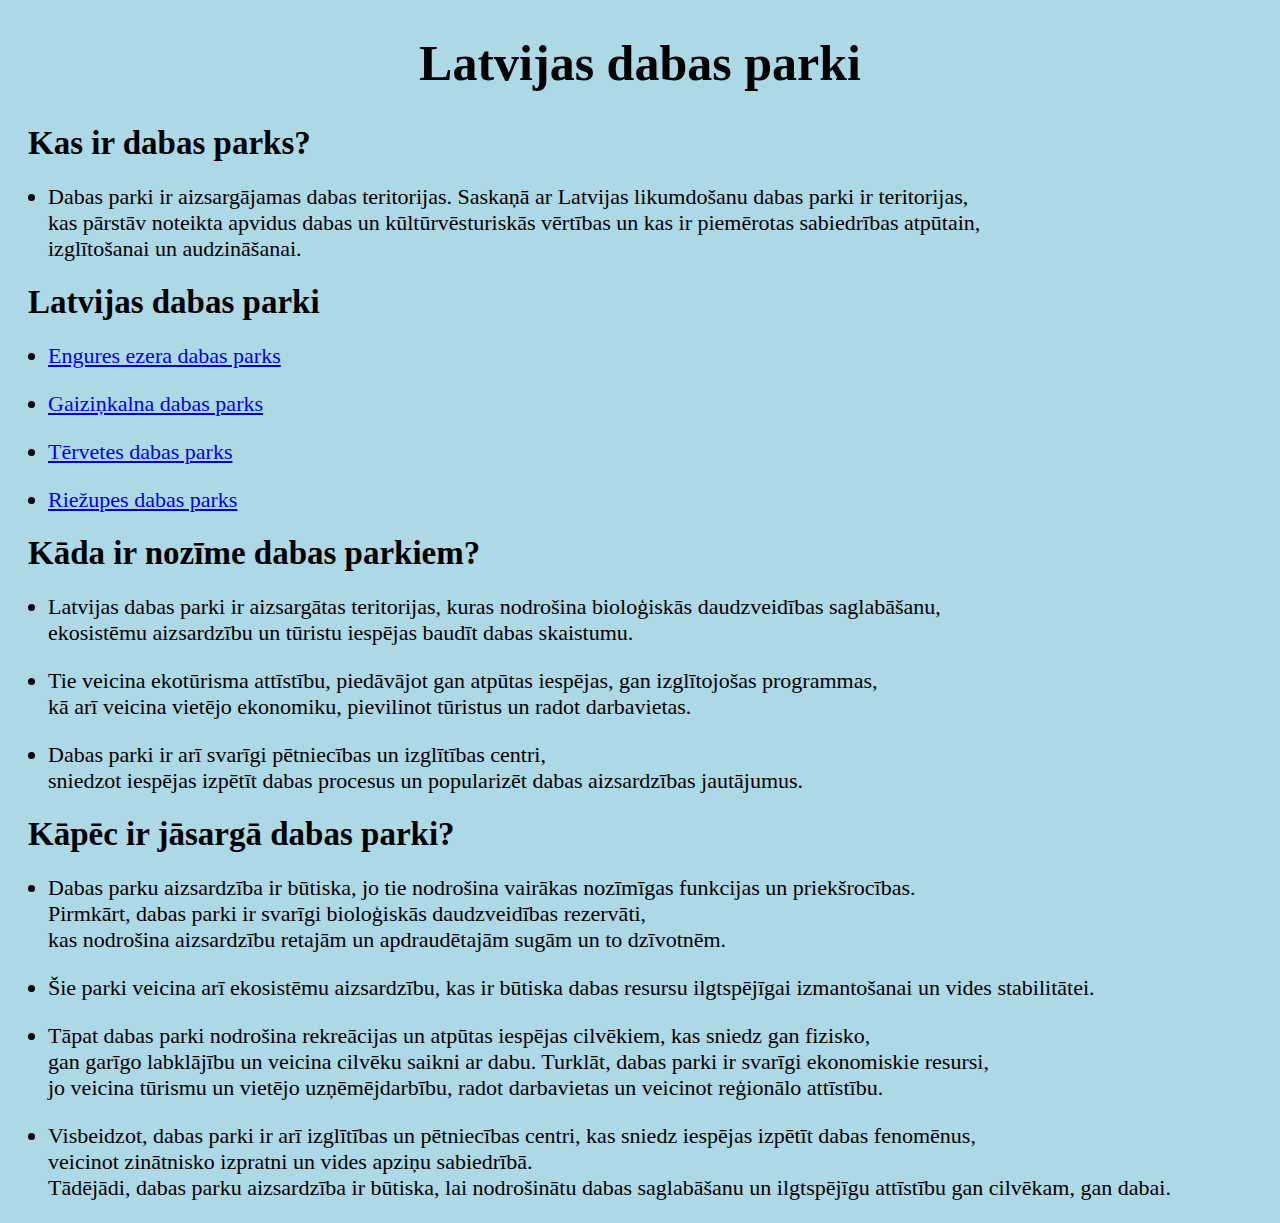
<file: index.html>
<!DOCTYPE html>
<html>
<head>
<title>Page Title</title>
</head>
<body>
<link href="style.css" rel="stylesheet" type="text/css" />

<section>
<h1>Latvijas dabas parki</h1>
<h2>Kas ir dabas parks?</h2>
<ul>
<li><p>Dabas parki ir aizsargājamas dabas teritorijas. Saskaņā ar Latvijas likumdošanu dabas parki ir teritorijas, <br> kas pārstāv noteikta apvidus dabas un kūltūrvēsturiskās vērtības un kas ir piemērotas sabiedrības atpūtain, <br> izglītošanai un audzināšanai.</p></li>
</ul>
</section>

<section>
<h2>Latvijas dabas parki</h2>
<ul>
<li><p><a href="Engures ezera dabas parks.html">Engures ezera dabas parks</a></p></li>
<li><p><a href="Gaiziņkalna dabas parks.html">Gaiziņkalna dabas parks</a></p></li>
<li><p><a href="Tērvetes dabas parks.html">Tērvetes dabas parks</a></p></li>
<li><p><a href="Riežupes dabas parks.html">Riežupes dabas parks</a></p></li>
</ul>
</section>
<h2>Kāda ir nozīme dabas parkiem?</h2>
<ul>
<li><p>Latvijas dabas parki ir aizsargātas teritorijas, kuras nodrošina bioloģiskās daudzveidības saglabāšanu,<br> ekosistēmu aizsardzību un tūristu iespējas baudīt dabas skaistumu.</p></li>    
<li><p>Tie veicina ekotūrisma attīstību, piedāvājot gan atpūtas iespējas, gan izglītojošas programmas,<br> kā arī veicina vietējo ekonomiku, pievilinot tūristus un radot darbavietas.</p></li>
<li><p>Dabas parki ir arī svarīgi pētniecības un izglītības centri,<br> sniedzot iespējas izpētīt dabas procesus un popularizēt dabas aizsardzības jautājumus.</p></li>
</ul>
<section>
<h2>Kāpēc ir jāsargā dabas parki?</h2>
<ul>
<li><p>Dabas parku aizsardzība ir būtiska, jo tie nodrošina vairākas nozīmīgas funkcijas un priekšrocības.<br> Pirmkārt, dabas parki ir svarīgi bioloģiskās daudzveidības rezervāti,<br> kas nodrošina aizsardzību retajām un apdraudētajām sugām un to dzīvotnēm.</p></li>    
<li><p>Šie parki veicina arī ekosistēmu aizsardzību, kas ir būtiska dabas resursu ilgtspējīgai izmantošanai un vides stabilitātei.</p></li>
<li><p>Tāpat dabas parki nodrošina rekreācijas un atpūtas iespējas cilvēkiem, kas sniedz gan fizisko,<br> gan garīgo labklājību un veicina cilvēku saikni ar dabu. Turklāt, dabas parki ir svarīgi ekonomiskie resursi,<br> jo veicina tūrismu un vietējo uzņēmējdarbību, radot darbavietas un veicinot reģionālo attīstību.</p></li>
<li><p> Visbeidzot, dabas parki ir arī izglītības un pētniecības centri, kas sniedz iespējas izpētīt dabas fenomēnus,<br> veicinot zinātnisko izpratni un vides apziņu sabiedrībā.<br> Tādējādi, dabas parku aizsardzība ir būtiska, lai nodrošinātu dabas saglabāšanu un ilgtspējīgu attīstību gan cilvēkam, gan dabai.</p></li>
</ul>

</section>



</body>
</html>
</file>
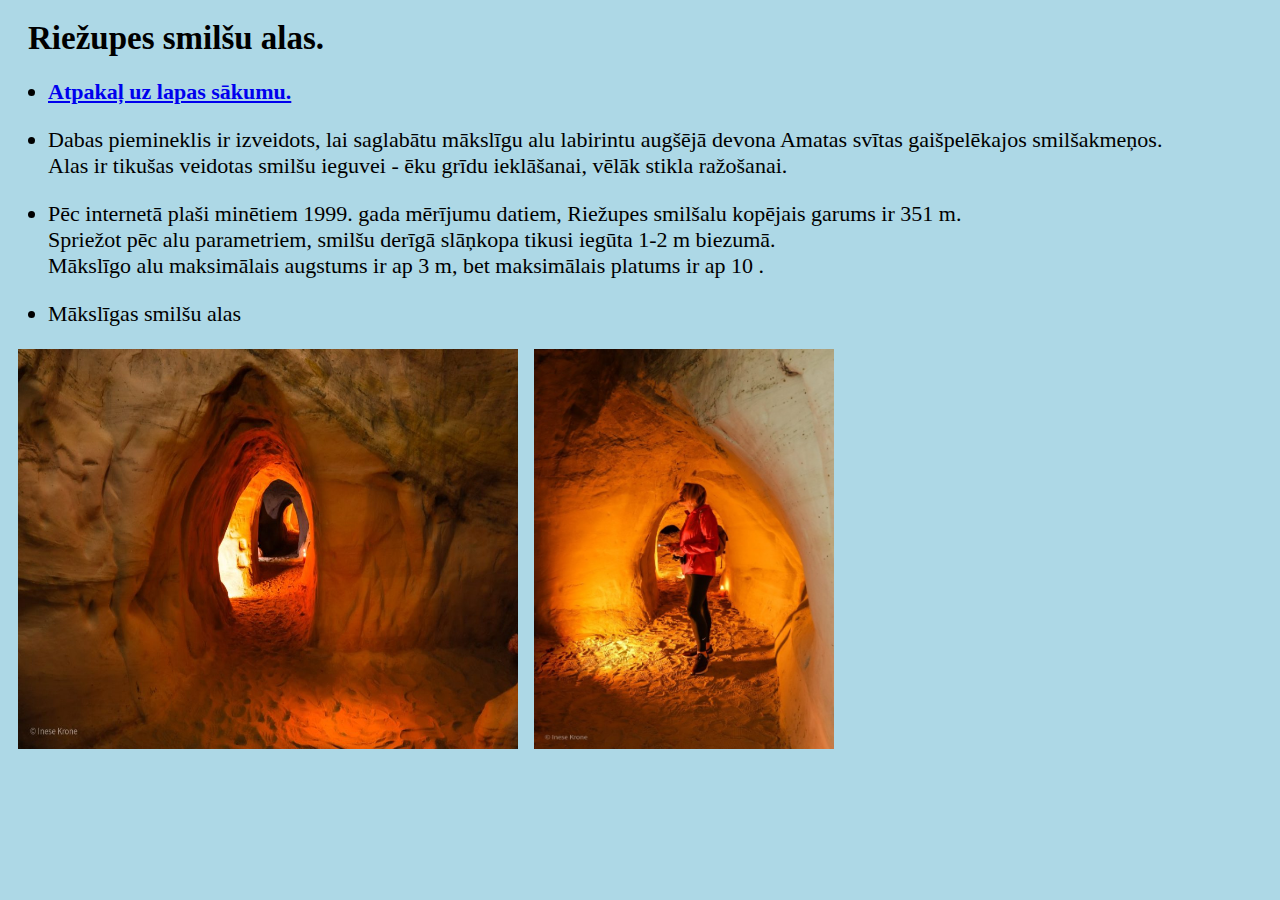
<file: alas.html>
<!DOCTYPE html>
<html>
<head>
<title>Page Title</title>
</head>
<body>
<link href="style.css" rel="stylesheet" type="text/css" />

<section>
<h2>Riežupes smilšu alas.</h2>
<ul>
<li><b><p><a href="Riežupes dabas parks.html">Atpakaļ uz lapas sākumu.</a></p></b></li>
<li><p>Dabas piemineklis ir izveidots, lai saglabātu mākslīgu alu labirintu augšējā devona Amatas svītas gaišpelēkajos smilšakmeņos.<br> Alas ir tikušas veidotas smilšu ieguvei - ēku grīdu ieklāšanai, vēlāk stikla ražošanai.</p></li>
<li><p>Pēc internetā plaši minētiem 1999. gada mērījumu datiem, Riežupes smilšalu kopējais garums ir 351 m.<br> Spriežot pēc alu parametriem, smilšu derīgā slāņkopa tikusi iegūta 1-2 m biezumā.<br> Mākslīgo alu maksimālais augstums ir ap 3 m, bet maksimālais platums ir ap 10 .</p></li>
</ul>
</section>
<ul>
<li><p>Mākslīgas smilšu alas</p></li>
</ul>
<img src="smilšu alas.jpg" alt="alas" width="500" height="400" hspace=10>
<img src="Smilšu alas2.jpg" alt="ciemats" width="300" height="400">

</body>
</html>
</file>
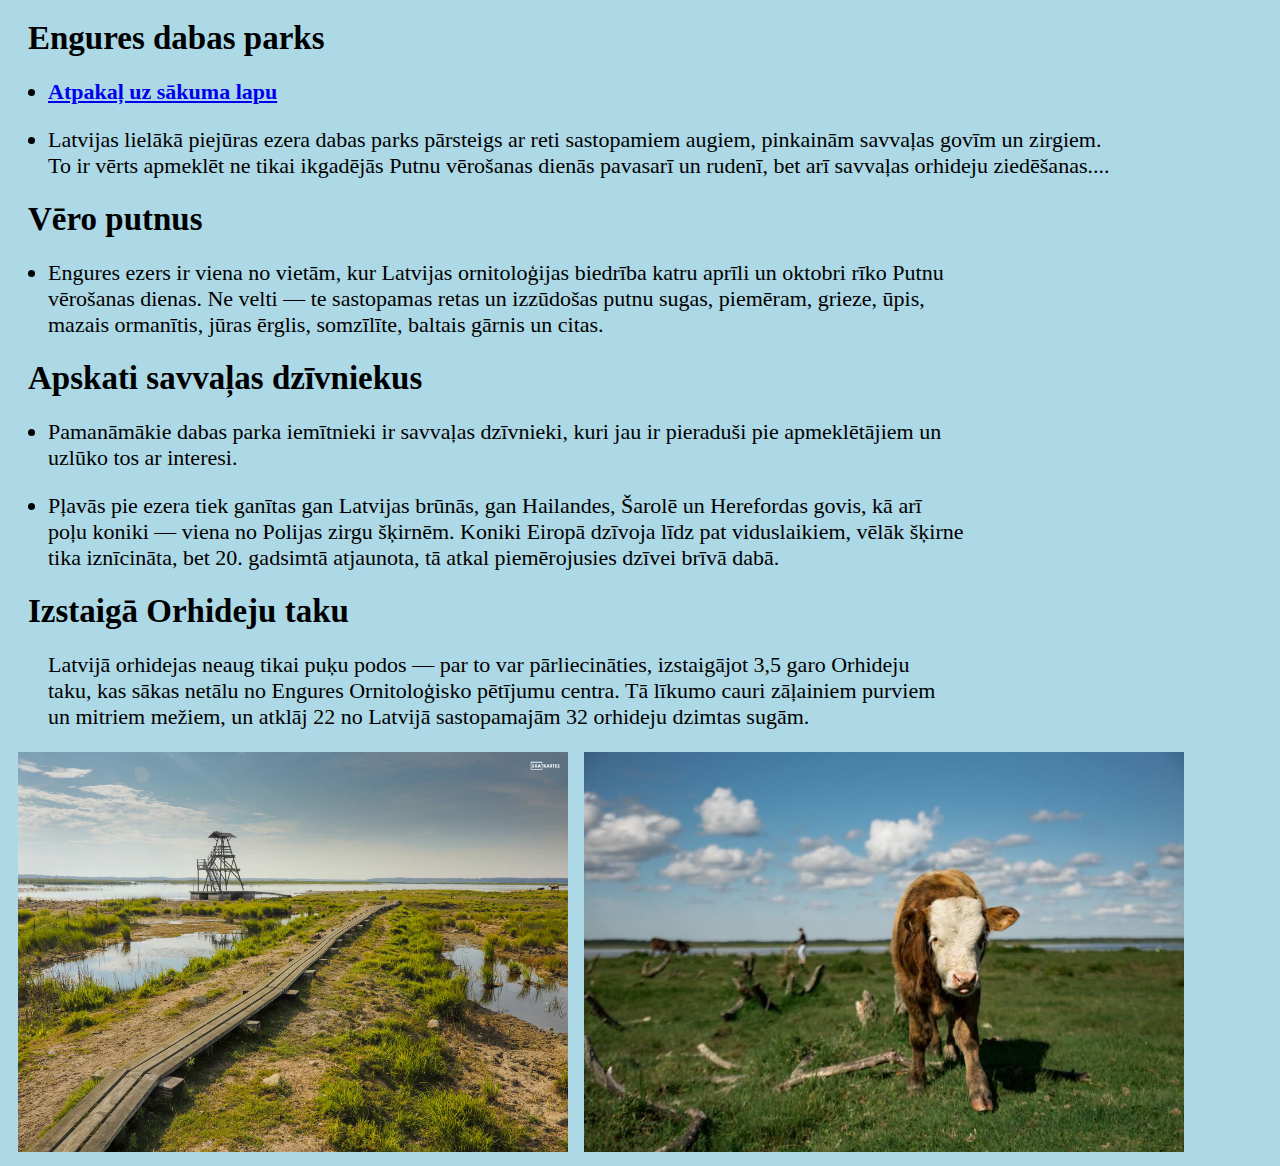
<file: Engures ezera dabas parks.html>
<!DOCTYPE html>
<html>
<head>
<title>Page Title</title>
</head>
<body>
<link href="style.css" rel="stylesheet" type="text/css" />

<section>
<h2>Engures dabas parks</h2>
<ul>
<li><b><p><a href="index.html">Atpakaļ uz sākuma lapu</a></p></b></li>
<li><p>Latvijas lielākā piejūras ezera dabas parks pārsteigs ar reti sastopamiem augiem, pinkainām savvaļas govīm un zirgiem. <br> To ir vērts apmeklēt ne tikai ikgadējās Putnu vērošanas dienās pavasarī un rudenī, bet arī savvaļas orhideju ziedēšanas....</p></li>
</ul>
</section>
<h2>Vēro putnus</h2>
<ul>
<li><p>Engures ezers ir viena no vietām, kur Latvijas ornitoloģijas biedrība katru aprīli un oktobri rīko Putnu<br> vērošanas dienas. Ne velti — te sastopamas retas un izzūdošas putnu sugas, piemēram, grieze, ūpis,<br> mazais ormanītis, jūras ērglis, somzīlīte, baltais gārnis un citas.</p></li>
</ul>
<h2>Apskati savvaļas dzīvniekus</h2>
<ul>
<li><p>Pamanāmākie dabas parka iemītnieki ir savvaļas dzīvnieki, kuri jau ir pieraduši pie apmeklētājiem un<br> uzlūko tos ar interesi.</p></li>
<li><p>Pļavās pie ezera tiek ganītas gan Latvijas brūnās, gan Hailandes, Šarolē un Herefordas govis, kā arī<br> poļu koniki — viena no Polijas zirgu šķirnēm. Koniki Eiropā dzīvoja līdz pat viduslaikiem, vēlāk šķirne<br> tika iznīcināta, bet 20. gadsimtā atjaunota, tā atkal piemērojusies dzīvei brīvā dabā.</p></li>
</ul>
<h2>Izstaigā Orhideju taku</h2>

<ul><p>Latvijā orhidejas neaug tikai puķu podos — par to var pārliecināties, izstaigājot 3,5 garo Orhideju<br> taku, kas sākas netālu no Engures Ornitoloģisko pētījumu centra. Tā līkumo cauri zāļainiem purviem<br> un mitriem mežiem, un atklāj 22 no Latvijā sastopamajām 32 orhideju dzimtas sugām.</p></ul>
<img src="ENGURE.jpg" alt="Engure" width="550" height="400" hspace =10>
<img src="engures govs.jpg" alt="govs" width="600" height="400">
</body>
</html>
</file>
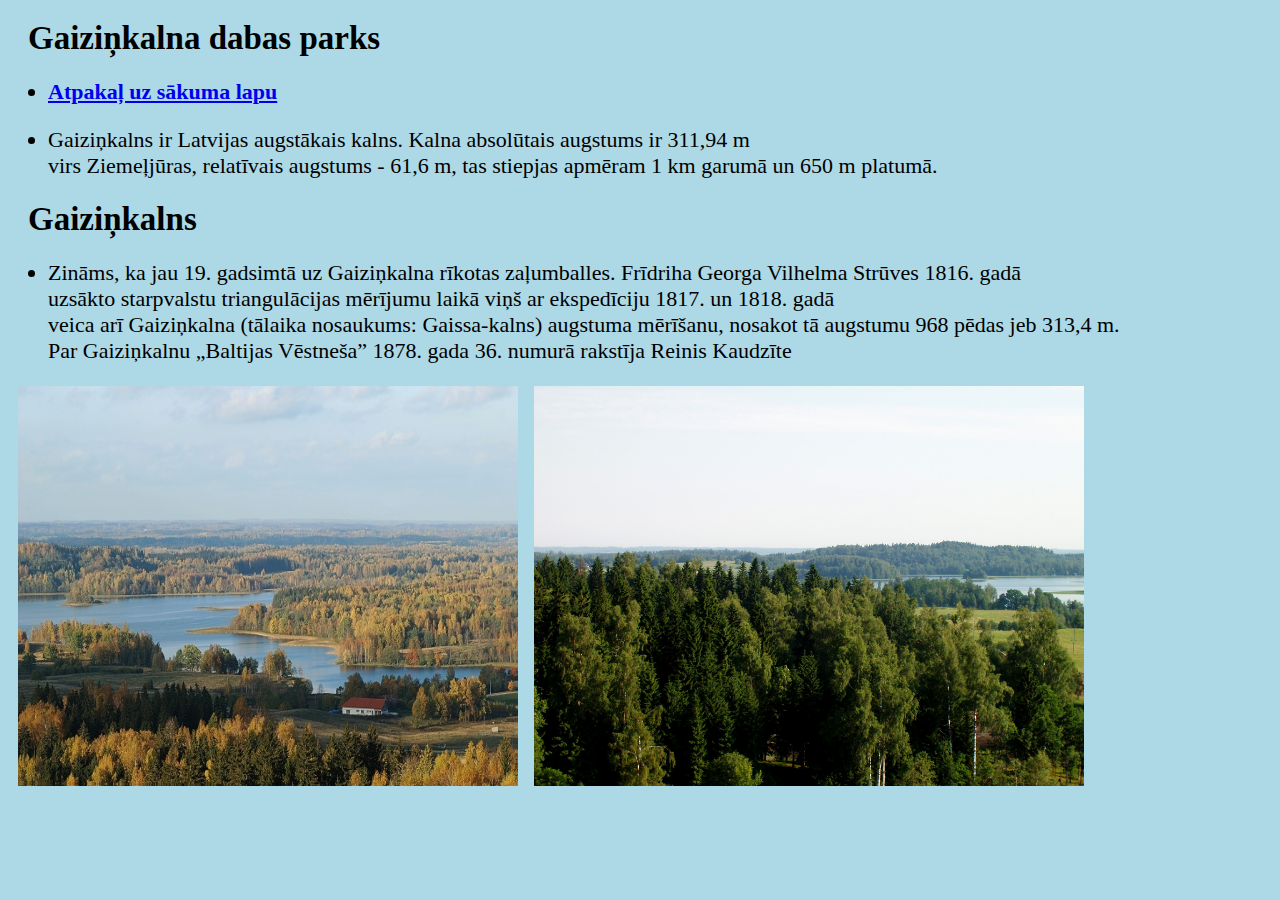
<file: Gaiziņkalna dabas parks.html>
<!DOCTYPE html>
<html>
<head>
<title>Page Title</title>
</head>
<body>
<link href="style.css" rel="stylesheet" type="text/css" />

<section>
<h2>Gaiziņkalna dabas parks</h2>
<ul>
<li><b><p><a href="index.html">Atpakaļ uz sākuma lapu</a></p></b></li>
<li><p>Gaiziņkalns ir Latvijas augstākais kalns. Kalna absolūtais augstums ir 311,94 m <br> virs Ziemeļjūras, relatīvais augstums - 61,6 m, tas stiepjas apmēram 1 km garumā un 650 m platumā.</p></li>
</ul>
</section>
<h2>Gaiziņkalns</h2>
<ul>
<li><p>Zināms, ka jau 19. gadsimtā uz Gaiziņkalna rīkotas zaļumballes. Frīdriha Georga Vilhelma Strūves 1816. gadā<br> uzsākto starpvalstu triangulācijas mērījumu laikā viņš ar ekspedīciju 1817. un 1818. gadā<br> veica arī Gaiziņkalna (tālaika nosaukums: Gaissa-kalns) augstuma mērīšanu, nosakot tā augstumu 968 pēdas jeb 313,4 m.<br> Par Gaiziņkalnu „Baltijas Vēstneša” 1878. gada 36. numurā rakstīja Reinis Kaudzīte</p></li>
</ul>
<img src="Gaiziņkalns.jpg" alt="Gaiziņkalns" width="500" height="400" hspace =10>
<img src="gaiziņkalns2.jpg" alt="Gaiziņkalns2" width="550" height="400">




</body>
</html>
</file>
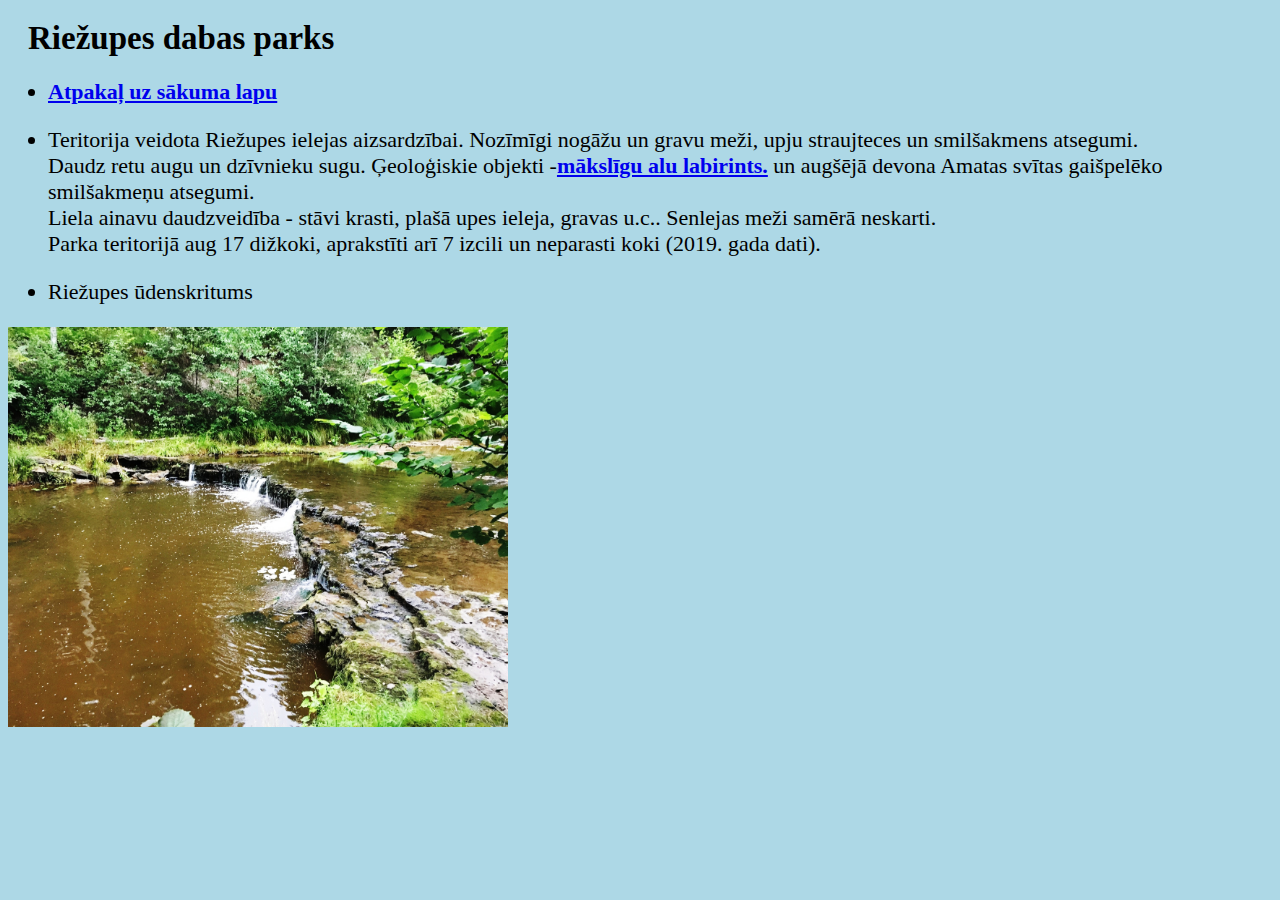
<file: Riežupes dabas parks.html>
<!DOCTYPE html>
<html>
<head>
<title>Page Title</title>
</head>
<body>
<link href="style.css" rel="stylesheet" type="text/css" />

<section>
<h2>Riežupes dabas parks</h2>
<ul>
<li><b><p><a href="index.html">Atpakaļ uz sākuma lapu</a></p></b></li>
<li><p>Teritorija veidota Riežupes ielejas aizsardzībai. Nozīmīgi nogāžu un gravu meži, upju straujteces un smilšakmens atsegumi.<br> Daudz retu augu un dzīvnieku sugu. Ģeoloģiskie objekti -<b><a href="alas.html">mākslīgu alu labirints.</a></b> un augšējā devona Amatas svītas gaišpelēko smilšakmeņu atsegumi.<br> Liela ainavu daudzveidība - stāvi krasti, plašā upes ieleja, gravas u.c.. Senlejas meži samērā neskarti.<br> Parka teritorijā aug 17 dižkoki, aprakstīti arī 7 izcili un neparasti koki (2019. gada dati).</p></li>
</ul>
</section>
<ul>
<li><p>Riežupes ūdenskritums</p></li>
</ul>
<p><img src="Riežupes ūdenskritums.jpeg" alt="ūdenskritums" width="500" height="400"></p>

</body>
</html>
</file>
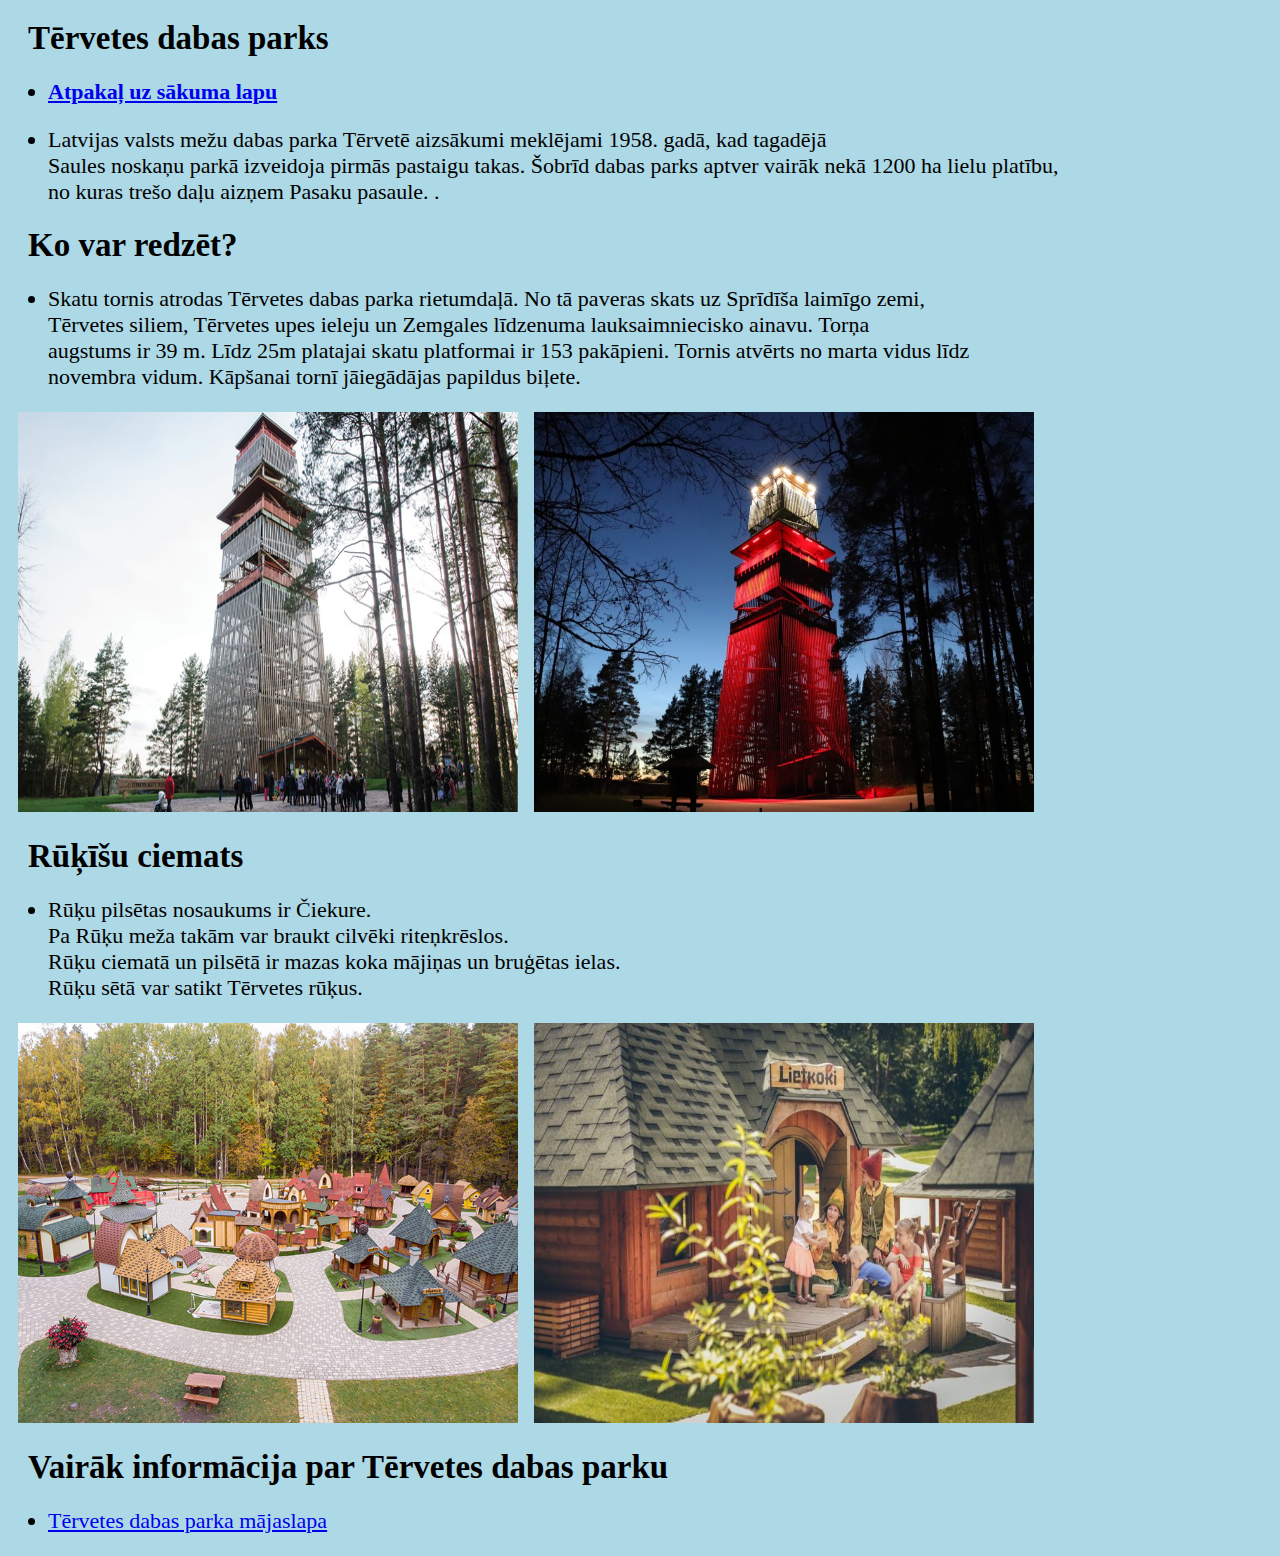
<file: Tērvetes dabas parks.html>
<!DOCTYPE html>
<html>
<head>
<title>Page Title</title>
</head>
<body>
<link href="style.css" rel="stylesheet" type="text/css" />

<section>
<h2>Tērvetes dabas parks</h2>
<ul>
<li><b><p><a href="index.html">Atpakaļ uz sākuma lapu</a></p></b></li>
<li><p>Latvijas valsts mežu dabas parka Tērvetē aizsākumi meklējami 1958. gadā, kad tagadējā <br> Saules noskaņu parkā izveidoja pirmās pastaigu takas. Šobrīd dabas parks aptver vairāk nekā 1200 ha lielu platību, <br> no kuras trešo daļu aizņem Pasaku pasaule. .</p></li>
</ul>
</section>
<h2>Ko var redzēt?</h2>
<ul>
<li><p>Skatu tornis atrodas Tērvetes dabas parka rietumdaļā. No tā paveras skats uz Sprīdīša laimīgo zemi,<br> Tērvetes siliem, Tērvetes upes ieleju un Zemgales līdzenuma lauksaimniecisko ainavu. Torņa<br> augstums ir 39 m. Līdz 25m platajai skatu platformai ir 153 pakāpieni. Tornis atvērts no marta vidus līdz<br> novembra vidum. Kāpšanai tornī jāiegādājas papildus biļete.</p></li>
</ul>
<img src="tērvetes skata tornis.jpeg" alt="tornis" width="500" height="400" hspace =10>
<img src="tērvetes skata tornis2.jpeg" alt="tornis2" width="500" height="400">
<section>
<h2>Rūķīšu ciemats</h2>
<ul>
<li><p>Rūķu pilsētas nosaukums ir Čiekure.<br> Pa Rūķu meža takām var braukt cilvēki riteņkrēslos.<br> Rūķu ciematā un pilsētā ir mazas koka mājiņas un bruģētas ielas.<br> Rūķu sētā var satikt Tērvetes rūķus.</p></li>
</ul>
<img src="rūķīšu ciemats.jpg" alt="ciemats" width="500" height="400" hspace =10>
<img src="rūķīšu ciemats2.jpg" alt="ciemats2" width="500" height="400">
<h2>Vairāk informācija par Tērvetes dabas parku</h2>
<ul>
<li><p><a href=" https://www.mammadaba.lv/galamerki/lvm-dabas-parks-tervete">Tērvetes dabas parka mājaslapa</a></p></li>
</ul>
</section>

</body>
</html>
</file>
<file: style.css>
body {
    background-color: lightblue;
}
h1 {
    text-align: center;
  }

  body {
    font-family: 'Poppins';font-size: 22px;
}
h2 {
   margin: 20px;
}

h1 {
  font-size: 50px;
}

body {
  font-family: "Trirong", serif;
}
</file>
